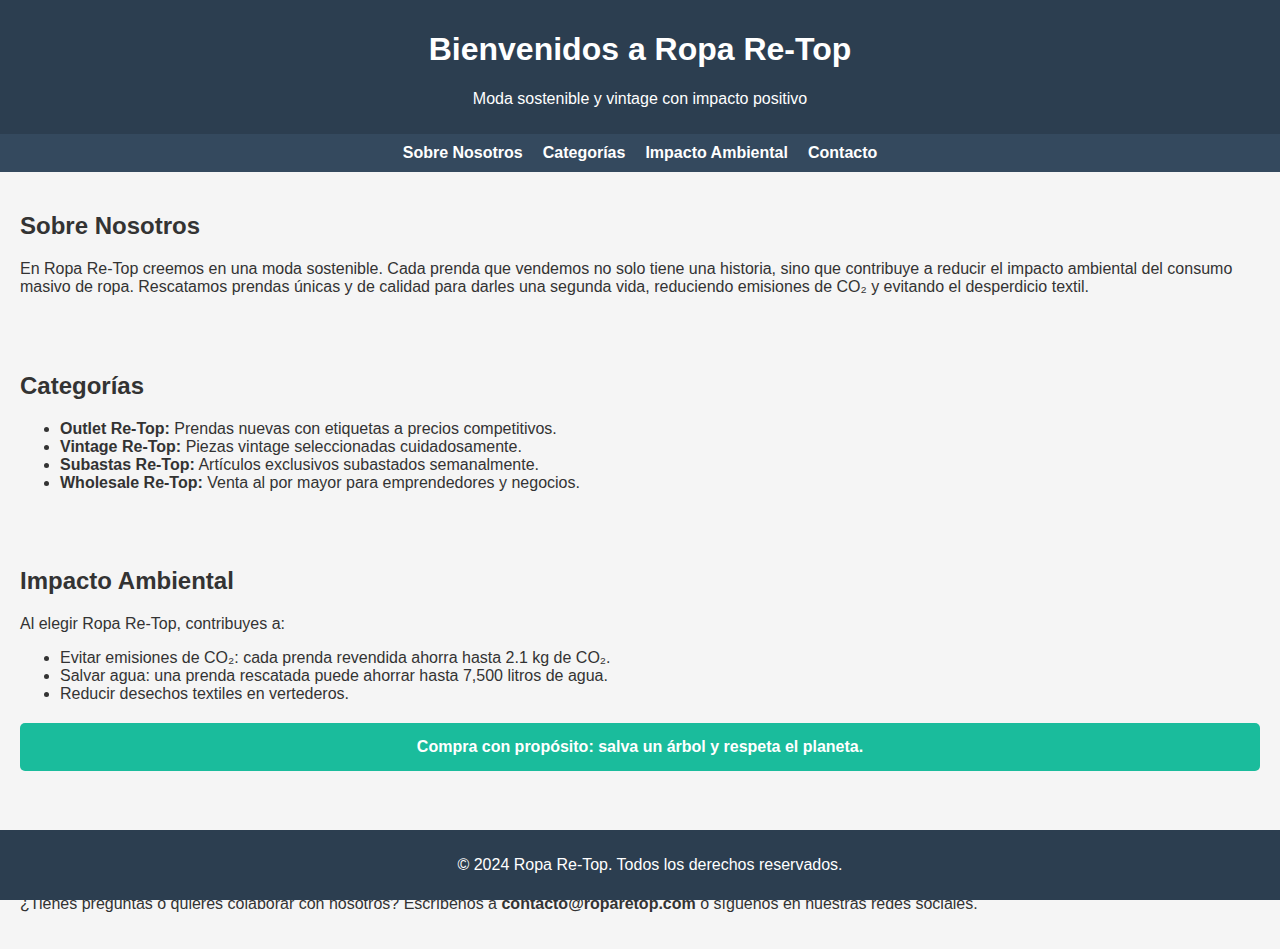
<file: index.html>
<!DOCTYPE html>
<html lang="es">
<head>
    <meta charset="UTF-8">
    <meta name="viewport" content="width=device-width, initial-scale=1.0">
    <title>Ropa Re-Top</title>
    <style>
        body {
            font-family: Arial, sans-serif;
            margin: 0;
            padding: 0;
            background-color: #f5f5f5;
            color: #333;
        }
        header {
            background-color: #2c3e50;
            color: white;
            padding: 10px 20px;
            text-align: center;
        }
        nav {
            display: flex;
            justify-content: center;
            gap: 20px;
            background-color: #34495e;
            padding: 10px 0;
        }
        nav a {
            color: white;
            text-decoration: none;
            font-weight: bold;
        }
        nav a:hover {
            text-decoration: underline;
        }
        section {
            padding: 20px;
        }
        .cta {
            background-color: #1abc9c;
            color: white;
            padding: 15px;
            text-align: center;
            margin-top: 20px;
            font-weight: bold;
            border-radius: 5px;
        }
        footer {
            text-align: center;
            background-color: #2c3e50;
            color: white;
            padding: 10px;
            position: fixed;
            bottom: 0;
            width: 100%;
        }
    </style>
</head>
<body>
    <header>
        <h1>Bienvenidos a Ropa Re-Top</h1>
        <p>Moda sostenible y vintage con impacto positivo</p>
    </header>
    <nav>
        <a href="#about">Sobre Nosotros</a>
        <a href="#categories">Categorías</a>
        <a href="#impact">Impacto Ambiental</a>
        <a href="#contact">Contacto</a>
    </nav>
    <section id="about">
        <h2>Sobre Nosotros</h2>
        <p>En Ropa Re-Top creemos en una moda sostenible. Cada prenda que vendemos no solo tiene una historia, sino que contribuye a reducir el impacto ambiental del consumo masivo de ropa. Rescatamos prendas únicas y de calidad para darles una segunda vida, reduciendo emisiones de CO₂ y evitando el desperdicio textil.</p>
    </section>
    <section id="categories">
        <h2>Categorías</h2>
        <ul>
            <li><strong>Outlet Re-Top:</strong> Prendas nuevas con etiquetas a precios competitivos.</li>
            <li><strong>Vintage Re-Top:</strong> Piezas vintage seleccionadas cuidadosamente.</li>
            <li><strong>Subastas Re-Top:</strong> Artículos exclusivos subastados semanalmente.</li>
            <li><strong>Wholesale Re-Top:</strong> Venta al por mayor para emprendedores y negocios.</li>
        </ul>
    </section>
    <section id="impact">
        <h2>Impacto Ambiental</h2>
        <p>Al elegir Ropa Re-Top, contribuyes a:</p>
        <ul>
            <li>Evitar emisiones de CO₂: cada prenda revendida ahorra hasta 2.1 kg de CO₂.</li>
            <li>Salvar agua: una prenda rescatada puede ahorrar hasta 7,500 litros de agua.</li>
            <li>Reducir desechos textiles en vertederos.</li>
        </ul>
        <p class="cta">Compra con propósito: salva un árbol y respeta el planeta.</p>
    </section>
    <section id="contact">
        <h2>Contacto</h2>
        <p>¿Tienes preguntas o quieres colaborar con nosotros? Escríbenos a <strong>contacto@roparetop.com</strong> o síguenos en nuestras redes sociales.</p>
    </section>
    <footer>
        <p>© 2024 Ropa Re-Top. Todos los derechos reservados.</p>
    </footer>
</body>
</html>
</file>
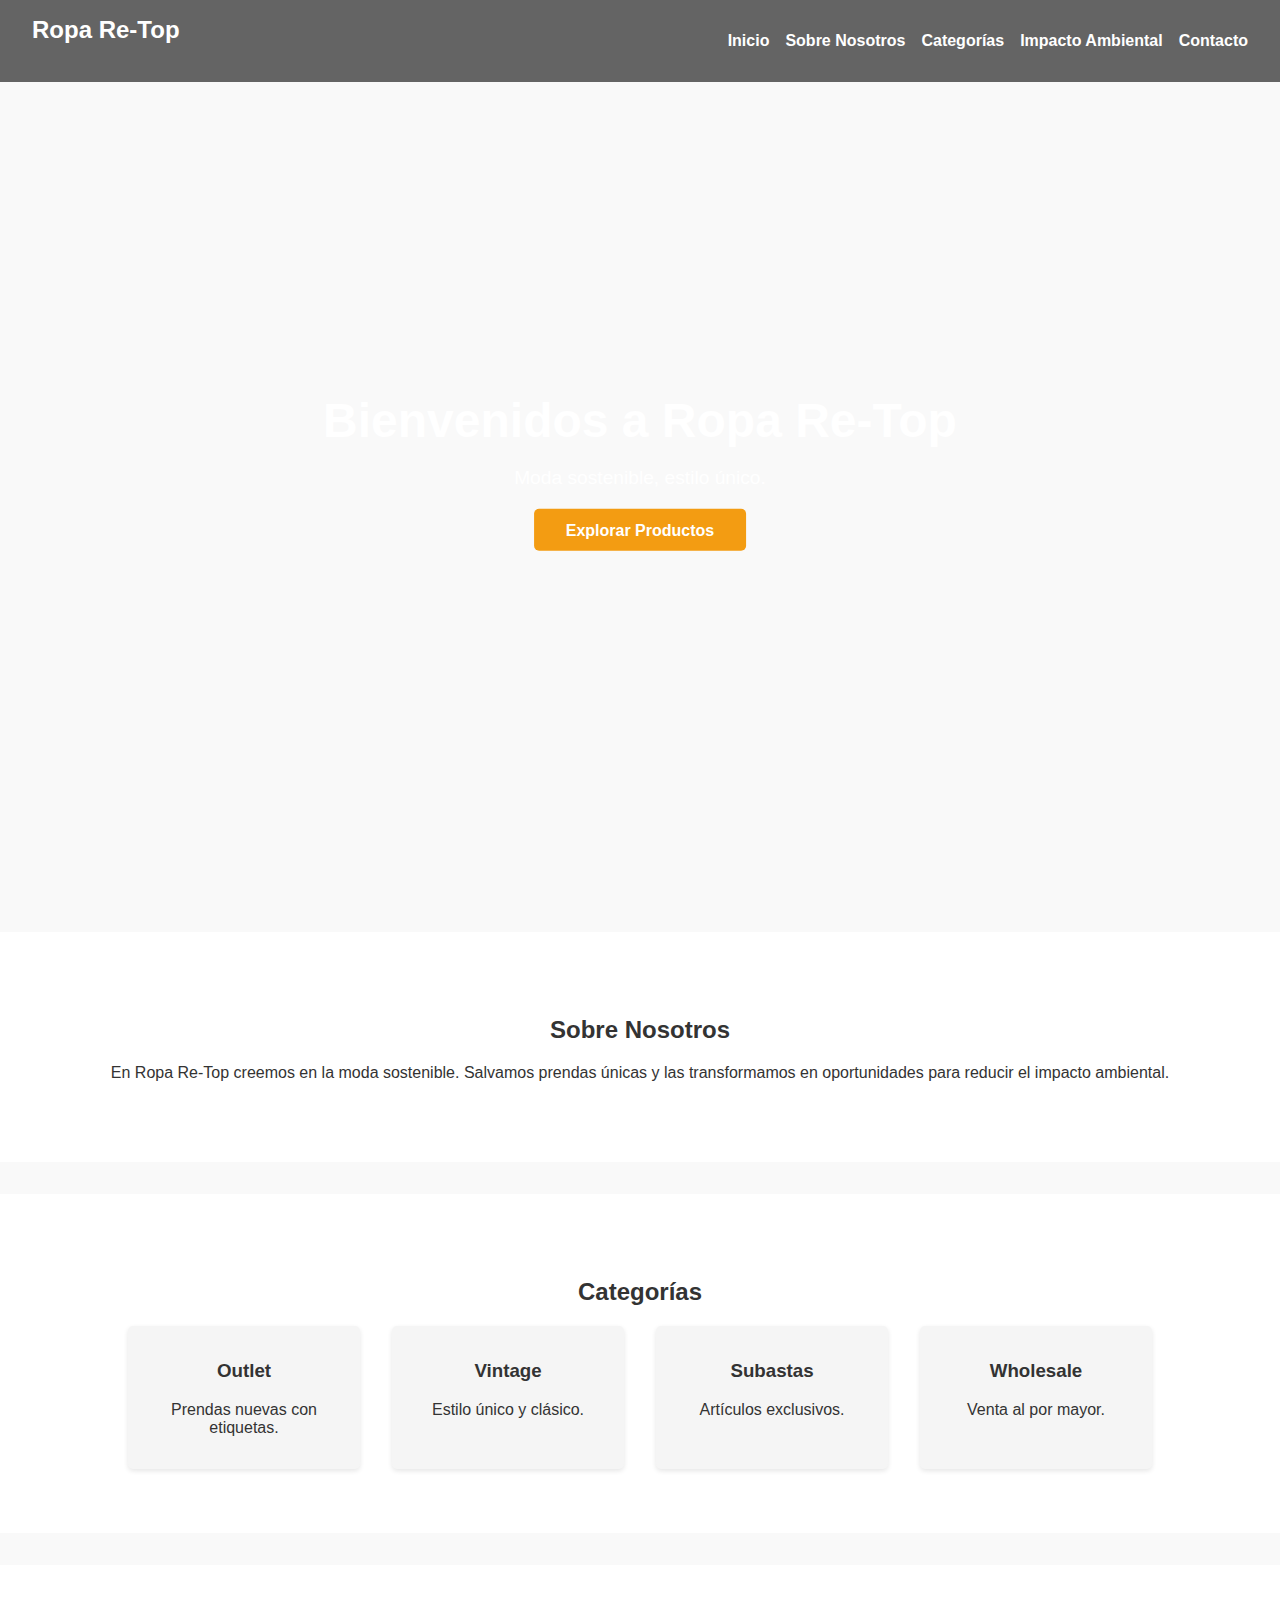
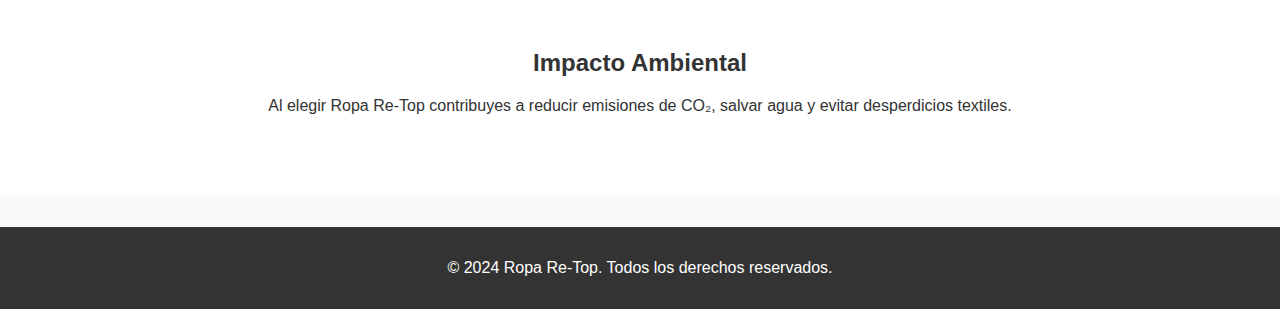
<file: 1index.html>
<!DOCTYPE html>
<html lang="es">
<head>
    <meta charset="UTF-8">
    <meta name="viewport" content="width=device-width, initial-scale=1.0">
    <title>Ropa Re-Top</title>
    <link rel="stylesheet" href="styles.css">
</head>
<body>
    <header>
        <nav class="navbar">
            <div class="logo">Ropa Re-Top</div>
            <ul class="nav-links">
                <li><a href="#home">Inicio</a></li>
                <li><a href="#about">Sobre Nosotros</a></li>
                <li><a href="#categories">Categorías</a></li>
                <li><a href="#impact">Impacto Ambiental</a></li>
                <li><a href="#contact">Contacto</a></li>
            </ul>
        </nav>
        <div class="hero">
            <h1>Bienvenidos a Ropa Re-Top</h1>
            <p>Moda sostenible, estilo único.</p>
            <a href="#categories" class="btn">Explorar Productos</a>
        </div>
    </header>

    <main>
        <section id="about" class="section">
            <h2>Sobre Nosotros</h2>
            <p>En Ropa Re-Top creemos en la moda sostenible. Salvamos prendas únicas y las transformamos en oportunidades para reducir el impacto ambiental.</p>
        </section>

        <section id="categories" class="section">
            <h2>Categorías</h2>
            <div class="categories-container">
                <div class="category-card">
                    <h3>Outlet</h3>
                    <p>Prendas nuevas con etiquetas.</p>
                </div>
                <div class="category-card">
                    <h3>Vintage</h3>
                    <p>Estilo único y clásico.</p>
                </div>
                <div class="category-card">
                    <h3>Subastas</h3>
                    <p>Artículos exclusivos.</p>
                </div>
                <div class="category-card">
                    <h3>Wholesale</h3>
                    <p>Venta al por mayor.</p>
                </div>
            </div>
        </section>

        <section id="impact" class="section">
            <h2>Impacto Ambiental</h2>
            <p>Al elegir Ropa Re-Top contribuyes a reducir emisiones de CO₂, salvar agua y evitar desperdicios textiles.</p>
        </section>
    </main>

    <footer>
        <div class="footer-content">
            <p>© 2024 Ropa Re-Top. Todos los derechos reservados.</p>
        </div>
    </footer>
</body>
</html>
</file>
<file: styles.css>
/* General */
body {
    font-family: 'Montserrat', sans-serif;
    margin: 0;
    padding: 0;
    box-sizing: border-box;
    color: #333;
    background-color: #f9f9f9;
}

/* Header */
header {
    position: relative;
    text-align: center;
    background: url('https://source.unsplash.com/1600x900/?fashion') no-repeat center/cover;
    color: white;
    height: 100vh;
}

.navbar {
    display: flex;
    justify-content: space-between;
    padding: 1rem 2rem;
    background-color: rgba(0, 0, 0, 0.6);
}

.navbar .logo {
    font-size: 1.5rem;
    font-weight: bold;
    color: white;
}

.nav-links {
    list-style: none;
    display: flex;
    gap: 1rem;
}

.nav-links a {
    text-decoration: none;
    color: white;
    font-weight: bold;
    transition: color 0.3s;
}

.nav-links a:hover {
    color: #f39c12;
}

.hero {
    position: absolute;
    top: 50%;
    left: 50%;
    transform: translate(-50%, -50%);
    text-align: center;
}

.hero h1 {
    font-size: 3rem;
    margin-bottom: 1rem;
}

.hero p {
    font-size: 1.2rem;
    margin-bottom: 2rem;
}

.hero .btn {
    background-color: #f39c12;
    color: white;
    padding: 0.8rem 2rem;
    text-decoration: none;
    font-weight: bold;
    border-radius: 5px;
    transition: background-color 0.3s;
}

.hero .btn:hover {
    background-color: #d35400;
}

/* Sections */
.section {
    padding: 4rem 2rem;
    text-align: center;
    background-color: #ffffff;
    margin: 2rem 0;
}

.categories-container {
    display: flex;
    justify-content: center;
    gap: 2rem;
    flex-wrap: wrap;
}

.category-card {
    background-color: #f5f5f5;
    padding: 1rem;
    border-radius: 5px;
    box-shadow: 0 2px 5px rgba(0, 0, 0, 0.1);
    width: 200px;
    text-align: center;
    transition: transform 0.3s;
}

.category-card:hover {
    transform: translateY(-5px);
}

/* Footer */
footer {
    background-color: #333;
    color: white;
    padding: 1rem 0;
    text-align: center;
}
</file>
